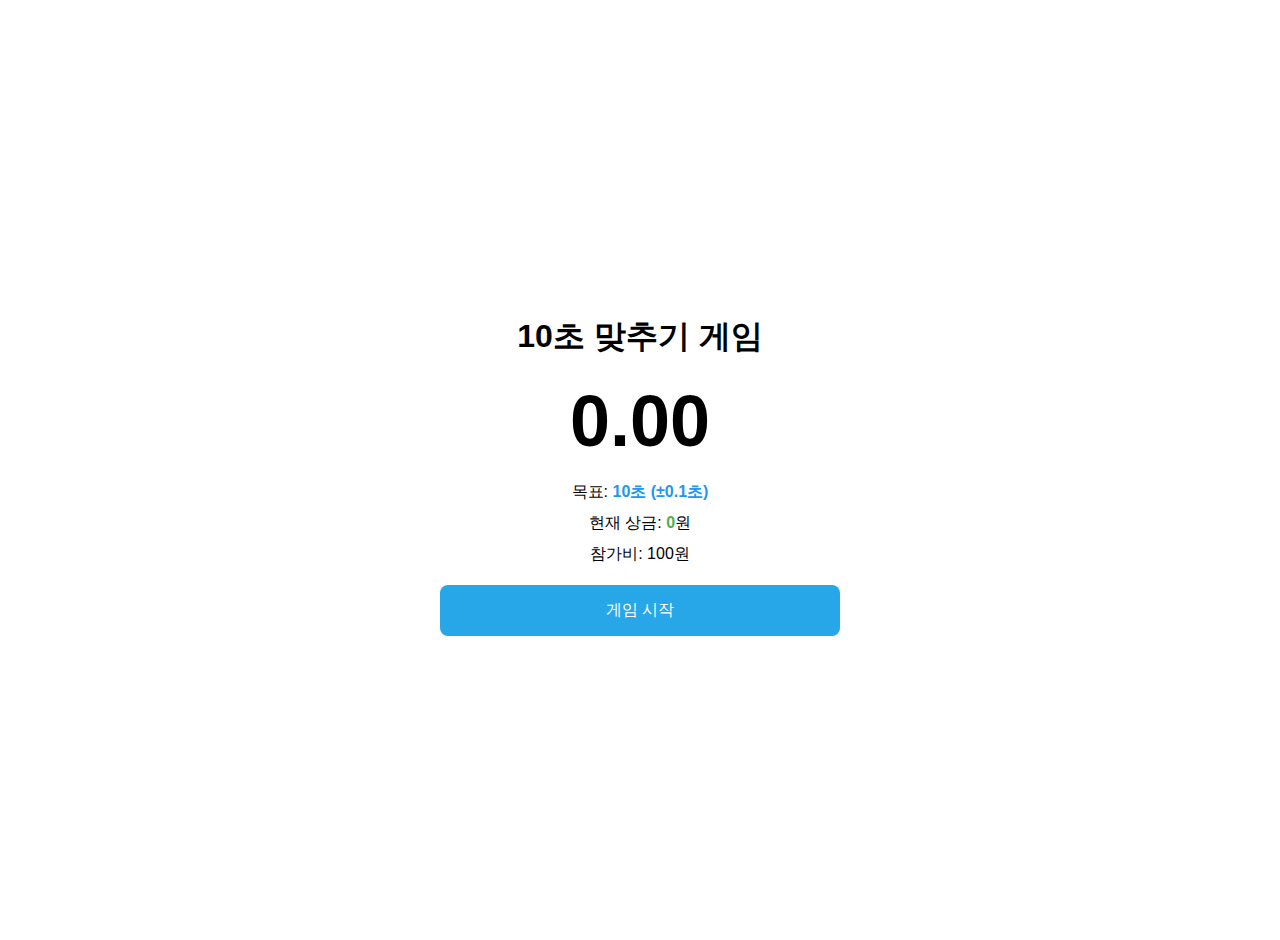
<file: index.html>
<!DOCTYPE html>
<html>
<head>
    <meta charset="UTF-8">
    <meta name="viewport" content="width=device-width, initial-scale=1.0">
    <title>10초 맞추기 게임</title>
    <script src="https://telegram.org/js/telegram-web-app.js"></script>
    <style>
        body {
            font-family: -apple-system, BlinkMacSystemFont, 'Segoe UI', Roboto, sans-serif;
            margin: 0;
            padding: 20px;
            display: flex;
            justify-content: center;
            align-items: center;
            min-height: 100vh;
            background: #fff;
        }
        .game-container {
            width: 100%;
            max-width: 400px;
            text-align: center;
        }
        .time {
            font-size: 72px;
            font-weight: bold;
            margin: 20px 0;
        }
        .target, .prize, .fee {
            margin: 10px 0;
            font-size: 16px;
        }
        .target span {
            color: #2196F3;
            font-weight: bold;
        }
        .prize span {
            color: #4CAF50;
            font-weight: bold;
        }
        .button {
            background: #27A7E7;
            color: white;
            border: none;
            padding: 15px;
            border-radius: 8px;
            font-size: 16px;
            width: 100%;
            margin: 10px 0;
            cursor: pointer;
        }
        .button:active {
            background: #1a8ad4;
        }
        .button.stop {
            background: #ff3b30;
        }
    </style>
</head>
<body>
    <div class="game-container">
        <h1>10초 맞추기 게임</h1>
        <div class="time" id="timer">0.00</div>
        <div class="target">목표: <span>10초 (±0.1초)</span></div>
        <div class="prize">현재 상금: <span id="prizePool">0</span>원</div>
        <div class="fee">참가비: 100원</div>
        <button class="button" id="startButton">게임 시작</button>
        <button class="button stop" id="stopButton" style="display: none;">정지!</button>
    </div>

    <script>
        const tg = window.Telegram.WebApp;
        let isRunning = false;
        let startTime;
        let timerInterval;
        const timer = document.getElementById('timer');
        const startButton = document.getElementById('startButton');
        const stopButton = document.getElementById('stopButton');
        const prizePool = document.getElementById('prizePool');

        // 초기화
        tg.ready();
        tg.expand();

        startButton.addEventListener('click', () => {
            if (!isRunning) {
                isRunning = true;
                startTime = Date.now();
                startButton.style.display = 'none';
                stopButton.style.display = 'block';

                timerInterval = setInterval(() => {
                    const elapsed = (Date.now() - startTime) / 1000;
                    timer.textContent = elapsed.toFixed(2);
                }, 10);
            }
        });

        stopButton.addEventListener('click', () => {
            if (isRunning) {
                isRunning = false;
                clearInterval(timerInterval);
                const timePassed = (Date.now() - startTime) / 1000;
                const difference = Math.abs(10 - timePassed);
                const accuracy = (100 - (difference * 10)).toFixed(2);
                const isWinner = difference <= 0.1;

                // 콘솔에 데이터 출력
                console.log('게임 결과 데이터:');
                console.log(`시간: ${timePassed.toFixed(2)}초`);
                console.log(`정확도: ${accuracy}%`);
                console.log(`승리 여부: ${isWinner}`);

                // 데이터 전송
                try {
                    tg.sendData(JSON.stringify({
                        type: 'gameEnd',
                        time: timePassed.toFixed(2),
                        accuracy: accuracy,
                        isWinner: isWinner
                    }));
                    
                    console.log('데이터 전송 성공');
                } catch (error) {
                    console.error('데이터 전송 중 오류:', error);
                }

                startButton.style.display = 'block';
                stopButton.style.display = 'none';
                startButton.textContent = '다시 도전하기';
            }
        });

        // 메시지 수신 이벤트 리스너
        window.addEventListener('message', (event) => {
            try {
                const data = JSON.parse(event.data);
                if (data.type === 'updateState') {
                    prizePool.textContent = data.prizePool;
                }
            } catch (error) {
                console.error('데이터 처리 오류:', error);
            }
        });
    </script>
</body>
</html>
</file>
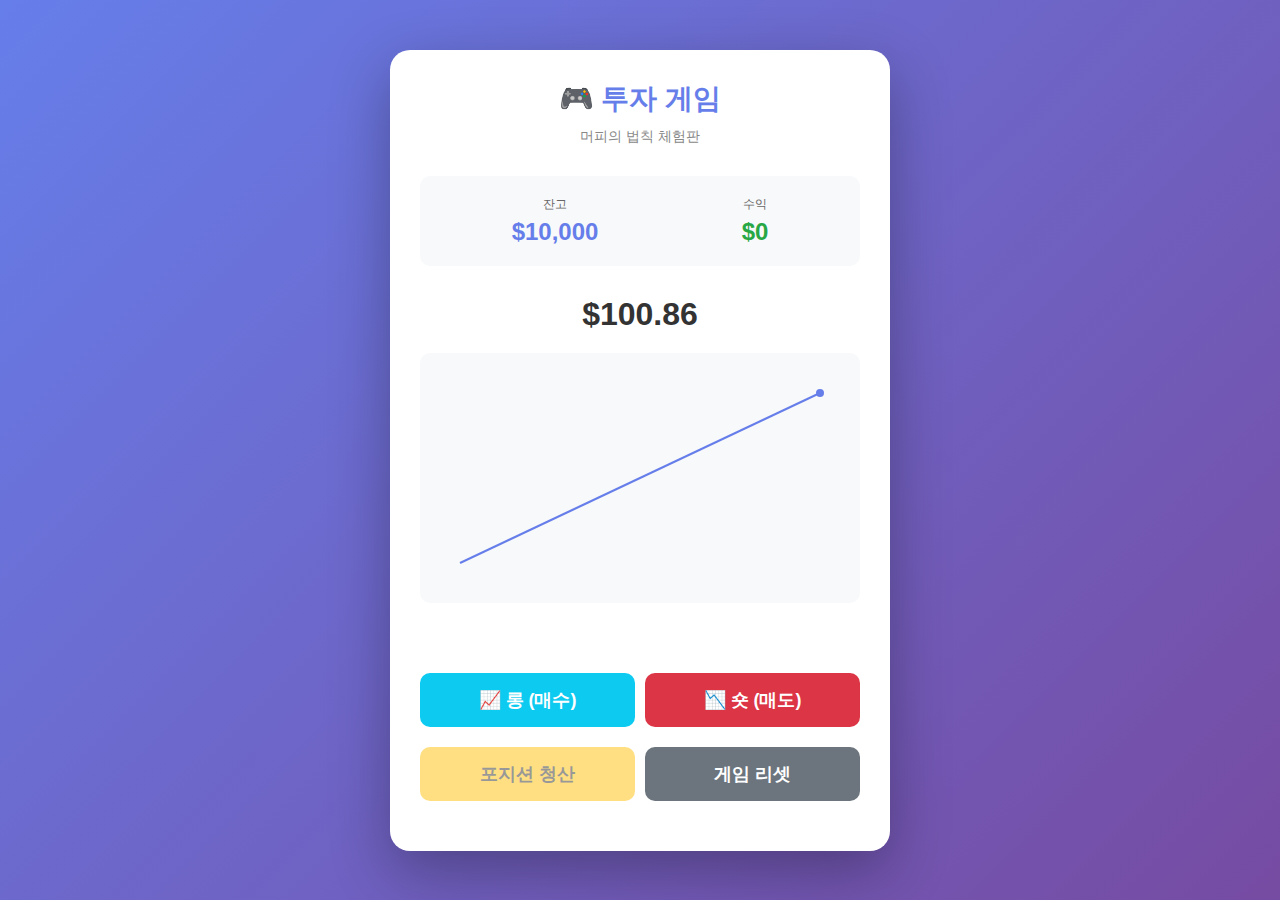
<file: investment-game.html>
<!DOCTYPE html>
<html lang="ko">
<head>
    <meta charset="UTF-8">
    <meta name="viewport" content="width=device-width, initial-scale=1.0">
    <title>투자 게임 - 머피의 법칙</title>
    <style>
        * {
            margin: 0;
            padding: 0;
            box-sizing: border-box;
        }

        body {
            font-family: 'Arial', sans-serif;
            background: linear-gradient(135deg, #667eea 0%, #764ba2 100%);
            display: flex;
            justify-content: center;
            align-items: center;
            min-height: 100vh;
            padding: 20px;
        }

        .game-container {
            background: white;
            border-radius: 20px;
            padding: 30px;
            box-shadow: 0 20px 60px rgba(0,0,0,0.3);
            max-width: 500px;
            width: 100%;
        }

        h1 {
            text-align: center;
            color: #667eea;
            margin-bottom: 10px;
            font-size: 28px;
        }

        .subtitle {
            text-align: center;
            color: #888;
            margin-bottom: 30px;
            font-size: 14px;
        }

        .stats {
            display: flex;
            justify-content: space-around;
            margin-bottom: 30px;
            padding: 20px;
            background: #f8f9fa;
            border-radius: 10px;
        }

        .stat {
            text-align: center;
        }

        .stat-label {
            font-size: 12px;
            color: #666;
            margin-bottom: 5px;
        }

        .stat-value {
            font-size: 24px;
            font-weight: bold;
        }

        .balance {
            color: #667eea;
        }

        .profit {
            color: #28a745;
        }

        .profit.negative {
            color: #dc3545;
        }

        .chart-container {
            height: 250px;
            background: #f8f9fa;
            border-radius: 10px;
            margin-bottom: 20px;
            padding: 20px;
            position: relative;
            overflow: hidden;
        }

        canvas {
            width: 100%;
            height: 100%;
        }

        .price-display {
            text-align: center;
            font-size: 32px;
            font-weight: bold;
            margin-bottom: 20px;
            color: #333;
        }

        .position-info {
            text-align: center;
            margin-bottom: 20px;
            padding: 15px;
            background: #fff3cd;
            border-radius: 10px;
            border: 2px solid #ffc107;
        }

        .position-info.long {
            background: #d1ecf1;
            border-color: #0dcaf0;
        }

        .position-info.short {
            background: #f8d7da;
            border-color: #dc3545;
        }

        .position-info.none {
            display: none;
        }

        .buttons {
            display: flex;
            gap: 10px;
            margin-bottom: 20px;
        }

        button {
            flex: 1;
            padding: 15px;
            font-size: 18px;
            font-weight: bold;
            border: none;
            border-radius: 10px;
            cursor: pointer;
            transition: all 0.3s;
        }

        button:hover {
            transform: translateY(-2px);
            box-shadow: 0 5px 15px rgba(0,0,0,0.2);
        }

        button:disabled {
            opacity: 0.5;
            cursor: not-allowed;
            transform: none;
        }

        .btn-long {
            background: #0dcaf0;
            color: white;
        }

        .btn-short {
            background: #dc3545;
            color: white;
        }

        .btn-close {
            background: #ffc107;
            color: #333;
        }

        .btn-reset {
            background: #6c757d;
            color: white;
        }

        .message {
            text-align: center;
            padding: 15px;
            border-radius: 10px;
            margin-bottom: 20px;
            font-weight: bold;
            opacity: 0;
            transition: opacity 0.3s;
        }

        .message.show {
            opacity: 1;
        }

        .message.win {
            background: #d4edda;
            color: #155724;
            border: 2px solid #28a745;
        }

        .message.lose {
            background: #f8d7da;
            color: #721c24;
            border: 2px solid #dc3545;
        }
    </style>
</head>
<body>
    <div class="game-container">
        <h1>🎮 투자 게임</h1>
        <div class="subtitle">머피의 법칙 체험판</div>

        <div class="stats">
            <div class="stat">
                <div class="stat-label">잔고</div>
                <div class="stat-value balance" id="balance">$10,000</div>
            </div>
            <div class="stat">
                <div class="stat-label">수익</div>
                <div class="stat-value profit" id="profit">$0</div>
            </div>
        </div>

        <div class="price-display" id="price">$100.00</div>

        <div class="chart-container">
            <canvas id="chart"></canvas>
        </div>

        <div class="position-info none" id="positionInfo">
            포지션 없음
        </div>

        <div class="message" id="message"></div>

        <div class="buttons">
            <button class="btn-long" id="btnLong">📈 롱 (매수)</button>
            <button class="btn-short" id="btnShort">📉 숏 (매도)</button>
        </div>

        <div class="buttons">
            <button class="btn-close" id="btnClose" disabled>포지션 청산</button>
            <button class="btn-reset" id="btnReset">게임 리셋</button>
        </div>
    </div>

    <script>
        // 게임 상태
        let balance = 10000;
        let initialBalance = 10000;
        let currentPrice = 100;
        let position = null; // 'long' or 'short'
        let entryPrice = 0;
        let priceHistory = [100];
        let maxHistory = 50;

        // DOM 요소
        const balanceEl = document.getElementById('balance');
        const profitEl = document.getElementById('profit');
        const priceEl = document.getElementById('price');
        const positionInfoEl = document.getElementById('positionInfo');
        const messageEl = document.getElementById('message');
        const btnLong = document.getElementById('btnLong');
        const btnShort = document.getElementById('btnShort');
        const btnClose = document.getElementById('btnClose');
        const btnReset = document.getElementById('btnReset');
        const canvas = document.getElementById('chart');
        const ctx = canvas.getContext('2d');

        // 캔버스 크기 설정
        function resizeCanvas() {
            canvas.width = canvas.offsetWidth;
            canvas.height = canvas.offsetHeight;
        }
        resizeCanvas();
        window.addEventListener('resize', resizeCanvas);

        // 차트 그리기
        function drawChart() {
            ctx.clearRect(0, 0, canvas.width, canvas.height);
            
            if (priceHistory.length < 2) return;

            const padding = 20;
            const width = canvas.width - padding * 2;
            const height = canvas.height - padding * 2;
            
            const minPrice = Math.min(...priceHistory);
            const maxPrice = Math.max(...priceHistory);
            const priceRange = maxPrice - minPrice || 1;

            // 선 그리기
            ctx.strokeStyle = '#667eea';
            ctx.lineWidth = 2;
            ctx.beginPath();

            priceHistory.forEach((price, index) => {
                const x = padding + (index / (priceHistory.length - 1)) * width;
                const y = padding + height - ((price - minPrice) / priceRange) * height;
                
                if (index === 0) {
                    ctx.moveTo(x, y);
                } else {
                    ctx.lineTo(x, y);
                }
            });

            ctx.stroke();

            // 마지막 점 표시
            const lastX = padding + width;
            const lastY = padding + height - ((priceHistory[priceHistory.length - 1] - minPrice) / priceRange) * height;
            ctx.fillStyle = '#667eea';
            ctx.beginPath();
            ctx.arc(lastX, lastY, 4, 0, Math.PI * 2);
            ctx.fill();
        }

        // 가격 업데이트
        function updatePrice() {
            if (position === 'long') {
                // 롱 포지션이면 가격 하락
                currentPrice -= Math.random() * 3 + 1;
            } else if (position === 'short') {
                // 숏 포지션이면 가격 상승
                currentPrice += Math.random() * 3 + 1;
            } else {
                // 포지션 없으면 랜덤
                currentPrice += (Math.random() - 0.5) * 2;
            }

            currentPrice = Math.max(10, currentPrice); // 최소 가격
            priceHistory.push(currentPrice);
            
            if (priceHistory.length > maxHistory) {
                priceHistory.shift();
            }

            priceEl.textContent = `$${currentPrice.toFixed(2)}`;
            drawChart();
            updateProfit();
        }

        // 수익 업데이트
        function updateProfit() {
            if (!position) {
                profitEl.textContent = '$0';
                profitEl.className = 'stat-value profit';
                return;
            }

            let pnl = 0;
            if (position === 'long') {
                pnl = ((currentPrice - entryPrice) / entryPrice) * balance;
            } else if (position === 'short') {
                pnl = ((entryPrice - currentPrice) / entryPrice) * balance;
            }

            profitEl.textContent = `$${pnl.toFixed(2)}`;
            profitEl.className = 'stat-value profit' + (pnl < 0 ? ' negative' : '');
        }

        // 메시지 표시
        function showMessage(text, type) {
            messageEl.textContent = text;
            messageEl.className = `message ${type} show`;
            setTimeout(() => {
                messageEl.classList.remove('show');
            }, 3000);
        }

        // 롱 포지션 진입
        btnLong.addEventListener('click', () => {
            position = 'long';
            entryPrice = currentPrice;
            positionInfoEl.textContent = `📈 롱 포지션 진입: $${entryPrice.toFixed(2)}`;
            positionInfoEl.className = 'position-info long';
            btnLong.disabled = true;
            btnShort.disabled = true;
            btnClose.disabled = false;
            showMessage('롱 포지션 진입! 하락 시작...', 'lose');
        });

        // 숏 포지션 진입
        btnShort.addEventListener('click', () => {
            position = 'short';
            entryPrice = currentPrice;
            positionInfoEl.textContent = `📉 숏 포지션 진입: $${entryPrice.toFixed(2)}`;
            positionInfoEl.className = 'position-info short';
            btnLong.disabled = true;
            btnShort.disabled = true;
            btnClose.disabled = false;
            showMessage('숏 포지션 진입! 상승 시작...', 'lose');
        });

        // 포지션 청산
        btnClose.addEventListener('click', () => {
            let pnl = 0;
            if (position === 'long') {
                pnl = ((currentPrice - entryPrice) / entryPrice) * balance;
            } else if (position === 'short') {
                pnl = ((entryPrice - currentPrice) / entryPrice) * balance;
            }

            balance += pnl;
            balanceEl.textContent = `$${balance.toFixed(2)}`;

            if (pnl > 0) {
                showMessage(`청산! +$${pnl.toFixed(2)} 수익!`, 'win');
            } else {
                showMessage(`청산! $${pnl.toFixed(2)} 손실...`, 'lose');
            }

            position = null;
            entryPrice = 0;
            positionInfoEl.className = 'position-info none';
            btnLong.disabled = false;
            btnShort.disabled = false;
            btnClose.disabled = true;
            profitEl.textContent = '$0';
            profitEl.className = 'stat-value profit';
        });

        // 게임 리셋
        btnReset.addEventListener('click', () => {
            balance = initialBalance;
            currentPrice = 100;
            position = null;
            entryPrice = 0;
            priceHistory = [100];
            
            balanceEl.textContent = `$${balance.toFixed(2)}`;
            profitEl.textContent = '$0';
            profitEl.className = 'stat-value profit';
            priceEl.textContent = `$${currentPrice.toFixed(2)}`;
            positionInfoEl.className = 'position-info none';
            
            btnLong.disabled = false;
            btnShort.disabled = false;
            btnClose.disabled = true;
            
            drawChart();
            showMessage('게임이 리셋되었습니다!', 'win');
        });

        // 게임 루프
        setInterval(updatePrice, 500);

        // 초기 차트 그리기
        drawChart();
    </script>
</body>
</html>
</file>
